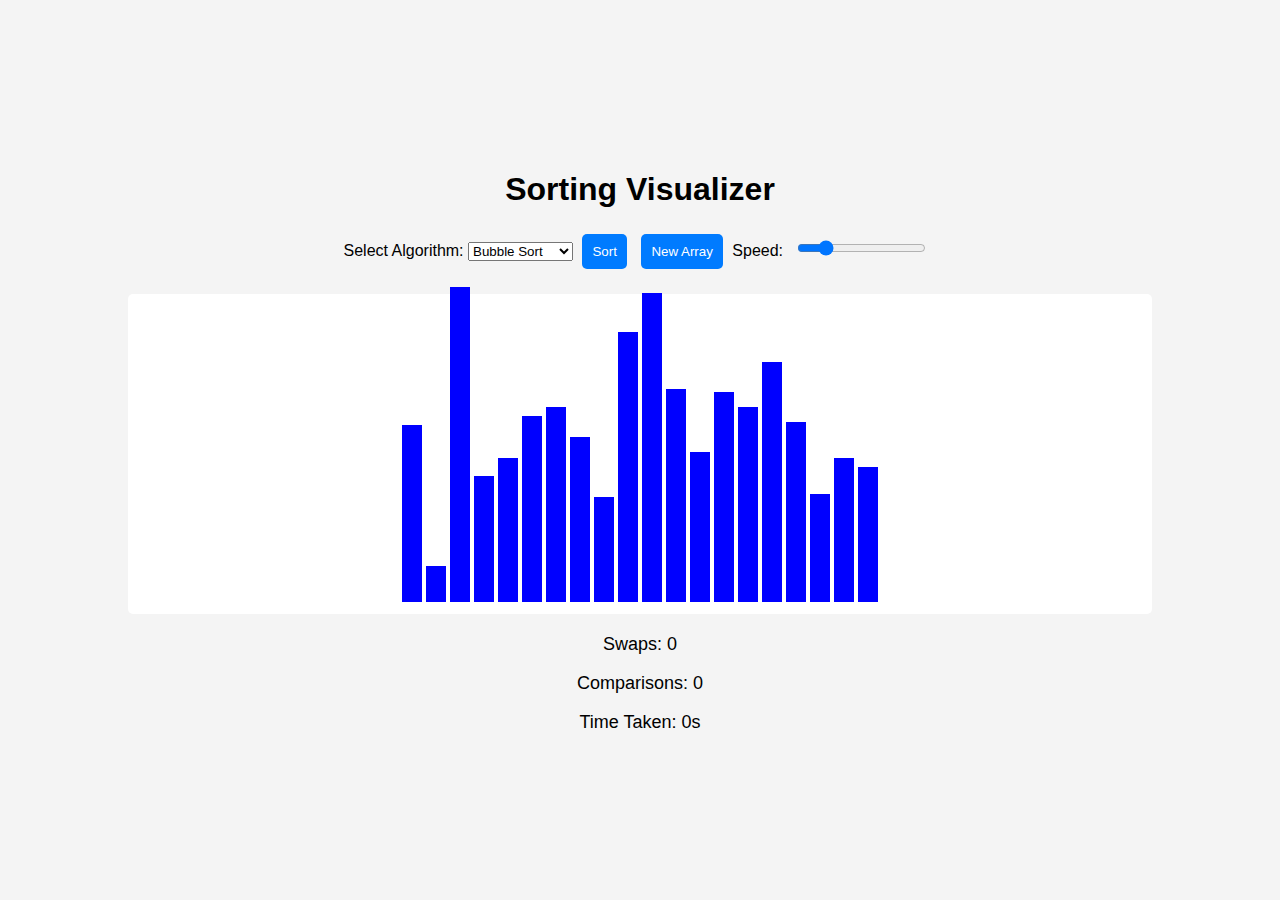
<file: index.html>
<!DOCTYPE html>
<html lang="en">
<head>
    <meta charset="UTF-8">
    <meta name="viewport" content="width=device-width, initial-scale=1.0">
    <title>Sorting Visualizer</title>
    <link rel="stylesheet" href="style.css">
</head>
<body>
    <div class="container">
        <h1>Sorting Visualizer</h1>
        <div class="controls">
            <label for="algorithmSelect">Select Algorithm:</label>
            <select id="algorithmSelect">
                <option value="bubbleSort">Bubble Sort</option>
                <option value="selectionSort">Selection Sort</option>
                <option value="insertionSort">Insertion Sort</option>
                <option value="quickSort">Quick Sort</option>
                <option value="mergeSort">Merge Sort</option>
            </select>
            <button id="sortButton">Sort</button>
            <button id="newArrayButton">New Array</button>
            <label for="speedControl">Speed:</label>
            <input type="range" id="speedControl" min="10" max="500" value="100">
        </div>
        <div id="bars" class="bars-container"></div>
        <div class="stats">
            <p>Swaps: <span id="swapsCount">0</span></p>
            <p>Comparisons: <span id="comparisonsCount">0</span></p>
            <p>Time Taken: <span id="timeTaken">0s</span></p>
        </div>
    </div>
    <script src="script.js"></script>
</body>
</html>
</file>
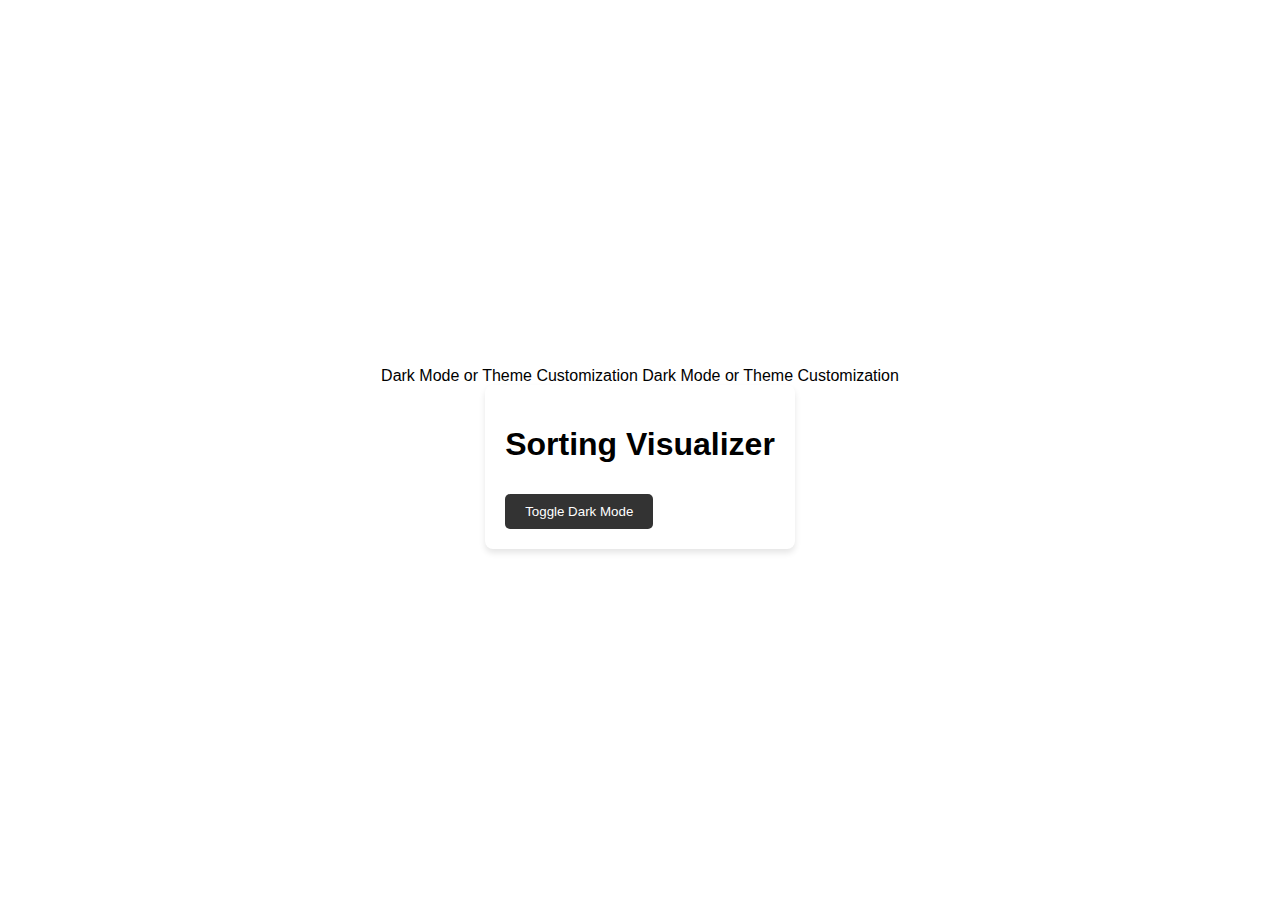
<file: new.html>
Dark Mode or Theme Customization
Dark Mode or Theme Customization<!DOCTYPE html>
<html lang="en">
<head>
    <meta charset="UTF-8">
    <meta name="viewport" content="width=device-width, initial-scale=1.0">
    <title>Sorting Visualizer</title>
    <style>
        :root {
            --bg-color: white;
            --text-color: black;
        }
        [data-theme="dark"] {
            --bg-color: #121212;
            --text-color: white;
        }
        body {
            background-color: var(--bg-color);
            color: var(--text-color);
            transition: all 0.3s ease-in-out;
            display: flex;
            flex-direction: column;
            align-items: center;
            justify-content: center;
            height: 100vh;
            font-family: Arial, sans-serif;
        }
        .container {
            padding: 20px;
            border-radius: 8px;
            box-shadow: 0 4px 6px rgba(0, 0, 0, 0.1);
            background-color: var(--bg-color);
        }
        button {
            padding: 10px 20px;
            margin-top: 10px;
            border: none;
            cursor: pointer;
            background-color: #333;
            color: white;
            border-radius: 5px;
        }
        button:hover {
            background-color: #555;
        }
    </style>
</head>
<body>
    <div class="container">
        <h1>Sorting Visualizer</h1>
        <button onclick="toggleTheme()">Toggle Dark Mode</button>
    </div>
    <script>
        function toggleTheme() {
            const currentTheme = document.documentElement.getAttribute("data-theme");
            const newTheme = currentTheme === "dark" ? "light" : "dark";
            document.documentElement.setAttribute("data-theme", newTheme);
            localStorage.setItem("theme", newTheme);
        }

        document.addEventListener("DOMContentLoaded", () => {
            const savedTheme = localStorage.getItem("theme") || "light";
            document.documentElement.setAttribute("data-theme", savedTheme);
        });
    </script>
</body>
</html>
</file>
<file: style.css>
body {
    font-family: Arial, sans-serif;
    display: flex;
    justify-content: center;
    align-items: center;
    height: 100vh;
    background-color: #f4f4f4;
    margin: 0;
}
.container {
    text-align: center;
    width: 80%;
}
.controls {
    margin-bottom: 20px;
}
.bars-container {
    display: flex;
    justify-content: center;
    align-items: flex-end;
    height: 300px;
    background: #fff;
    padding: 10px;
    border-radius: 5px;
}
.bar {
    width: 20px;
    margin: 2px;
    background-color: blue;
    transition: height 0.3s, background-color 0.3s;
}
.stats {
    margin-top: 20px;
    font-size: 18px;
}
button {
    padding: 10px;
    margin: 5px;
    border: none;
    background-color: #007BFF;
    color: white;
    cursor: pointer;
    border-radius: 5px;
}
button:hover {
    background-color: #0056b3;
}
input[type="range"] {
    margin: 0 10px;
}
</file>
